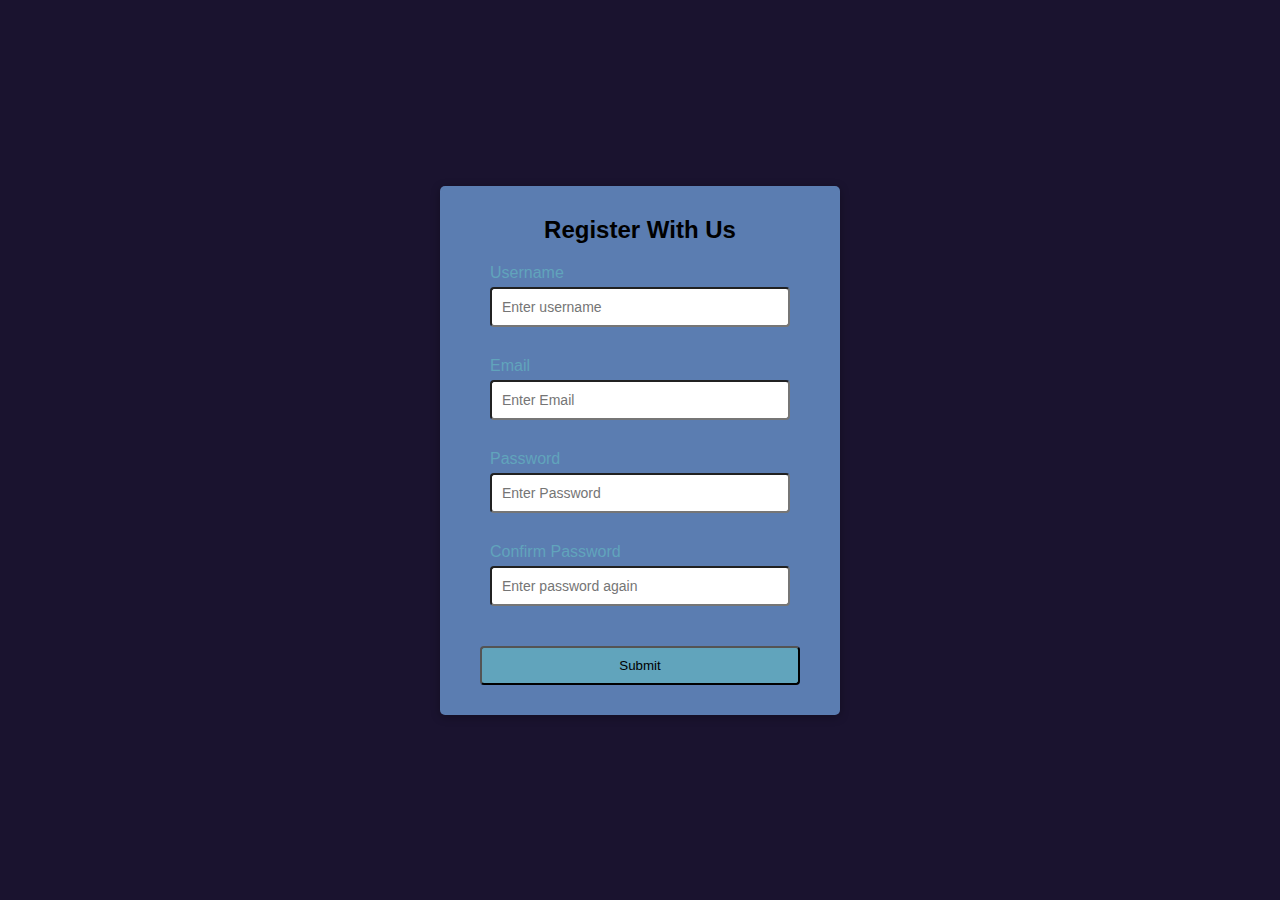
<file: form-validator/index.html>
<!DOCTYPE html>
<html lang="en">
<head>
    <meta charset="UTF-8">
    <meta http-equiv="X-UA-Compatible" content="IE=edge">
    <meta name="viewport" content="width=device-width, initial-scale=1.0">
    <title>Form Validator</title>
    <link rel="stylesheet" href="./index.css">
</head>
<body>
    <div class="container">
        <form id="form" class="form">
            <H2>Register With Us</H2>
            <div class="form-control">
                <label for="username">Username</label>
                <input type="text" id="username" placeholder="Enter username">
                <small>Error message</small>
            </div>
            <div class="form-control">
                <label for="email">Email</label>
                <input type="text" id="email" placeholder="Enter Email">
                <small>Error message</small>
            </div>
            <div class="form-control">
                <label for="Password">Password</label>
                <input type="password" id="password" placeholder="Enter Password">
                <small>Error message</small>
            </div>
            <div class="form-control">
                <label for="password2">Confirm Password</label>
                <input type="password" id="password2" placeholder="Enter password again">
                <small>Error message</small>
            </div>
            <button type="submit">Submit</button>
        </form>
    </div>


    <script src="./index.js"></script>
</body>
</html>
</file>
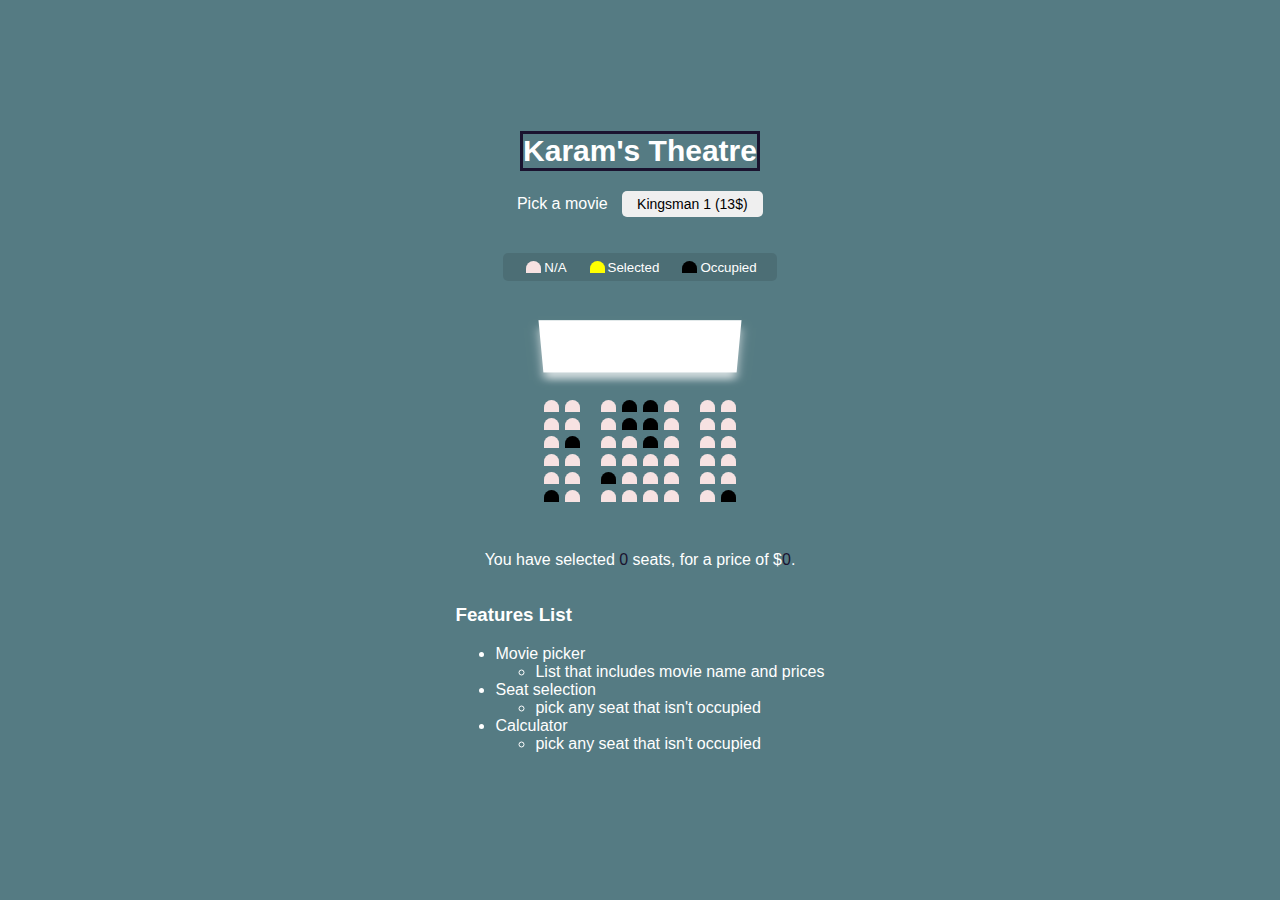
<file: Movie seat booking /index.html>
<!DOCTYPE html>
<html lang="en">
<head>
    <meta charset="UTF-8">
    <meta http-equiv="X-UA-Compatible" content="IE=edge">
    <meta name="viewport" content="width=device-width, initial-scale=1.0">
    <title>Karam's Theatre</title>
    <link rel="stylesheet" href="index.css">
</head>
<body>
    
    <div class="header">
        <div class="title">
            Karam's Theatre 
        </div>
    </div>

    <div class="movie-container">
        <label>Pick a movie</label>
        <select id="movie">
            <option value="13">Kingsman 1 (13$)</option>
            <option value="14">Kingsman 2 (14$)</option>
            <option value="15">Kingsman 3 (15$)</option>
            <option value="16">Kingsman 4 (16$)</option>
        </select>
    </div>

    <ul class="showcase">
        <li>
            <div class="seat"></div>
            <small>N/A</small>
        </li>
        <li>
            <div class="seat selected"></div>
            <small>Selected</small>
        </li>
        <li>
            <div class="seat occupied"></div>
            <small>Occupied</small>
        </li>
    </ul>

    <div class="container">
        <div class="screen"></div>

        <div class="row">
            <div class="seat"></div>
            <div class="seat"></div>
            <div class="seat"></div>
            <div class="seat occupied"></div>
            <div class="seat occupied"></div>
            <div class="seat"></div>
            <div class="seat"></div>
            <div class="seat"></div>
        </div>
        <div class="row">
            <div class="seat"></div>
            <div class="seat"></div>
            <div class="seat"></div>
            <div class="seat occupied"></div>
            <div class="seat occupied"></div>
            <div class="seat"></div>
            <div class="seat"></div>
            <div class="seat"></div>
        </div>

        <div class="row">
            <div class="seat"></div>
            <div class="seat occupied"></div>
            <div class="seat"></div>
            <div class="seat"></div>
            <div class="seat occupied"></div>
            <div class="seat"></div>
            <div class="seat"></div>
            <div class="seat"></div>
        </div>
        <div class="row">
            <div class="seat"></div>
            <div class="seat"></div>
            <div class="seat"></div>
            <div class="seat"></div>
            <div class="seat"></div>
            <div class="seat"></div>
            <div class="seat"></div>
            <div class="seat"></div>
        </div>
        <div class="row">
            <div class="seat"></div>
            <div class="seat"></div>
            <div class="seat occupied"></div>
            <div class="seat"></div>
            <div class="seat"></div>
            <div class="seat"></div>
            <div class="seat"></div>
            <div class="seat"></div>
        </div>
        
        <div class="row">
            <div class="seat occupied"></div>
            <div class="seat"></div>
            <div class="seat"></div>
            <div class="seat"></div>
            <div class="seat"></div>
            <div class="seat"></div>
            <div class="seat"></div>
            <div class="seat occupied"></div>
        </div>        
    </div>

    <p class="text">You have selected <span id="count">0</span> seats, for a price of $<span id="total">  0</span>.</p>

    <div class="features-container">
        <div class="features-title">
            <h3>
                Features List
            </h3>
            <div class="feature-list">
               <ul>
                <li class="list-item">
                    Movie picker
                    <ul>
                        <li>List that includes movie name and prices</li>
                    </ul>
                </li>
                <li class="list-item">
                    Seat selection
                    <ul>
                        <li>pick any seat that isn't occupied</li>
                    </ul>
                </li>
                <li class="list-item">
                    Calculator 
                    <ul>
                        <li>pick any seat that isn't occupied</li>
                    </ul>
                </li>
           </div>
        </div>      
    </div>
    <script src="index.js"></script>
</body>
</html>
</file>
<file: form-validator/index.css>
@import url('https://fonts.googleapis.com/css2?family=Poppins:wght@500;600&display=swap');

:root {
    --success-color: #2ecc71;
    --error-color: #e74c3c;

}

* {
    box-sizing: border-box;
}

body {
    background-color: #1A132F;
    font-family: 'Open Sans', sans-serif;
    display: flex;
    align-items: center;
    justify-content: center;
    min-height: 100vh;
    margin: 0;
}

h2 {
    text-align: center;
    margin: 0 0 20px;
}

.container {
    background-color: #5B7DB1;
    border-radius: 5px;
    box-shadow: 0 2px 10px rgba(0, 0, 0, 0.3);
    width: 400px;
}

.form {
    padding: 30px 40px;
}

.form-control {
    margin: 10px;
    padding-bottom: 20px;
    position: relative;
}

.form-control label {
    color: #61A4BC;
    display: block;
    margin-bottom: 5px;
}

.form-control input {
    border-radius: 2px solid #61A4BC;
    border-radius: 4px;
    display: block;
    width: 100%;
    padding: 10px;
    font-size: 14px;
}

.form-control input:focus {
    outline: 0;
    border-color: #777;
}

.form-control.success input {
    border-color: var(--success-color);
}

.form-control.error input {
    border-color: var(--error-color);
}

.form-control small {
    color: var(--error-color);
    position: absolute;
    bottom: 0;
    left: 0;
    visibility: hidden;
}

.form-control.error small {
    visibility: visible;
}

.form button {
    cursor: pointer;
    background-color: #61A4BC;
    border-color: 2px solid #61A4BC;
    border-radius: 4px;
    display: block;
    padding: 10px;
    margin-top: 20px;
    width: 100%;
}
</file>
<file: Movie seat booking /index.css>
@import url('https://fonts.googleapis.com/css2?family=Poppins:wght@500;600&display=swap');

* {
    box-sizing: border-box;
}

body {
    background-color: #557B83;
    display: flex;
    color: white;
    flex-direction: column;
    align-items: center;
    justify-content: center;
    height: 100vh;
    font-family: 'Lato', sans-serif;
    margin: 0;
}

.title {
    font-size: 30px;
    font-weight: bold;
    border: #1A132F solid;
}

.movie-container {
    margin: 20px 0;
}

.movie-container select {
    border-color: #F7E2E2;
    border: 0;
    border-radius: 5px;
    font-size: 14px;
    margin-left: 10px;
    padding: 5px 15px 5px 15px;
    appearance: none;
}

.container {
    perspective: 1000px;
    margin-bottom: 30px;
}

.seat {
    background-color: #F7E2E2;
    height: 12px;
    width: 15px;
    margin: 3px;
    border-top-left-radius: 10px;
    border-top-right-radius: 10px;
}

.seat.selected {
    background-color: yellow;
}

.seat.occupied {
    background-color: black;
}

.seat:nth-of-type(2) {
    margin-right: 18px;
}

.seat:nth-last-of-type(3) {
    margin-right: 18px;
}

.seat:not(.occupied):hover {
    cursor: pointer;
    transform: scale(1.2);
}

.showcase .seat:not(.occupied):hover {
    cursor: default;
    transform: scale(1);
}

.showcase li {
    display: flex;
    align-items: center;
    justify-content: center;
    margin : 0 10px;
}

.showcase {
    background-color: rgba(0,0,0,0.1);
    padding: 5px 10px;
    border-radius: 5px;
    list-style-type: none;
    display: flex;
    justify-content: space-around;
}

.row {
    display: flex;
}

.screen {
    background-color: white;
    height: 70px;
    width: 100%;
    margin: 15px 0;
    transform: rotateX(-45deg);
    box-shadow : 0 10px 10px rgba(255,255,255,0.7);
}

p.text span {
    color: #1A132F;
}
</file>
